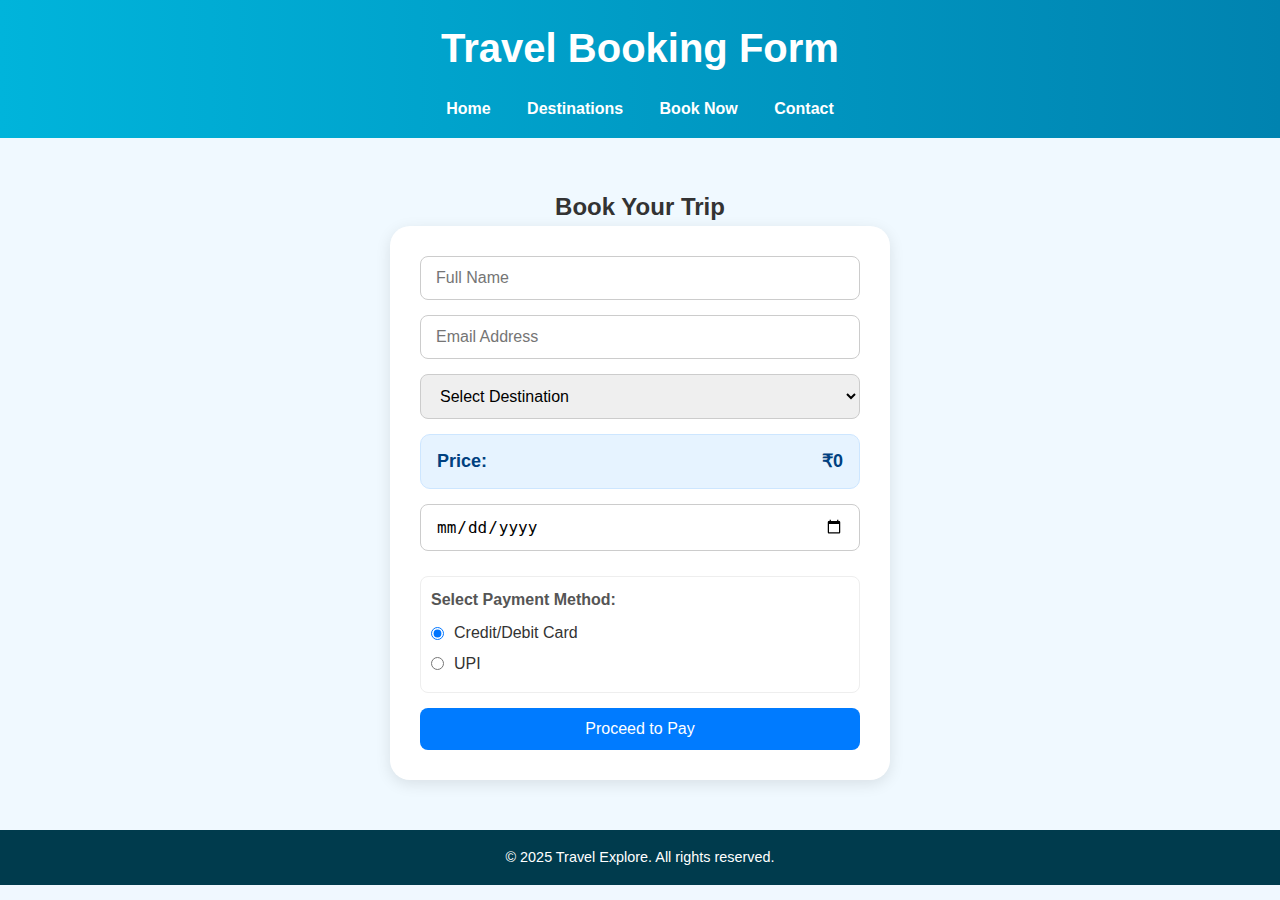
<file: booking.html>
<!DOCTYPE html>
<html lang="en">
<head>
  <meta charset="UTF-8" />
  <meta name="viewport" content="width=device-width, initial-scale=1.0"/>
  <title>Book Your Trip</title>
  <link rel="stylesheet" href="style.css" />
</head>
<body>
  <header>
    <h1>Travel Booking Form</h1>
    <nav>
      <a href="index.html">Home</a>
      <a href="destination.html">Destinations</a>
      <a href="booking.html" class="active">Book Now</a>
      <a href="contact.html">Contact</a>
    </nav>
  </header>

  <main>
    <section id="book">
      <h2>Book Your Trip</h2>
      <div class="booking-card">
       <form id="booking-form" action="https://api.web3forms.com/submit" method="POST">
              <input type="hidden" name="access_key" value="81bebc67-a1a9-42ea-9829-8328a3833160">

              <input type="text" name="name" placeholder="Full Name" required />
              <input type="email" name="email" placeholder="Email Address" required />

              <select id="destination" name="destination" required>
                <option value="">Select Destination</option>
                <option>Paris</option>
                <option>Tokyo</option>
                <option>Bali</option>
                <option>Goa</option>
                <option>Tajmahal</option>
                <option>Ooty</option>
                <option>Maldives</option>
                <option>Dubai</option>
                <option>New York City</option>
              </select>

              <div class="price-section">
                <label>Price:</label>
                <span id="price">₹0</span>
              </div>

              <input type="date" name="date" required />
              
              <div class="payment-method">
                <label>Select Payment Method:</label>
                <div>
                  <input type="radio" id="pay-card" name="payment_method" value="card" checked>
                  <label for="pay-card">Credit/Debit Card</label>
                </div>
                <div>
                  <input type="radio" id="pay-upi" name="payment_method" value="upi">
                  <label for="pay-upi">UPI</label>
                </div>
              </div>

              <button type="button" id="pay-btn">Proceed to Pay</button>
            </form>
        <p id="confirmation" class="success-message" style="display: none;">
          ✅ Booking submitted! We’ll contact you soon.
        </p>
      </div>
    </section>
  </main>

  <footer>
    <p>&copy; 2025 Travel Explore. All rights reserved.</p>
  </footer>

  <script src="https://checkout.razorpay.com/v1/checkout.js"></script>
  
  <script>
    const prices = {
      "Paris": 300000, "Tokyo": 220000, "Bali": 250000, "Goa": 22000,
      "Tajmahal": 15000, "Ooty": 18000, "Maldives": 100000,
      "Dubai": 55000, "New York City": 300000
    };

    const bookingForm = document.getElementById("booking-form");
    const destinationSelect = document.getElementById("destination");
    const priceDisplay = document.getElementById("price");
    const confirmationMsg = document.getElementById("confirmation");
    const payBtn = document.getElementById("pay-btn");

    destinationSelect.addEventListener("change", () => {
      const selected = destinationSelect.value;
      priceDisplay.textContent = selected ? `₹${prices[selected].toLocaleString()}` : "₹0";
    });

    payBtn.addEventListener("click", (e) => {
        e.preventDefault();
        const selectedDestination = destinationSelect.value;
        const amount = prices[selectedDestination];

        if (!selectedDestination || !amount) {
            alert("Please select a destination.");
            return;
        }

        const formData = new FormData(bookingForm);
        const name = formData.get("name");
        const email = formData.get("email");

        if (!name || !email) {
            alert("Please fill in your name and email.");
            return;
        }
        
        const selectedPaymentMethod = document.querySelector('input[name="payment_method"]:checked').value;
        
        const options = {
            key: "rzp_test_YOUR_KEY_ID", // IMPORTANT: Replace with your Razorpay Test Key ID
            amount: amount * 100,
            currency: "INR",
            name: "World Wave Travel",
            description: `Booking for ${selectedDestination}`,
            handler: function (response) {
                formData.append("razorpay_payment_id", response.razorpay_payment_id);
                fetch(bookingForm.action, { method: "POST", body: formData })
                .then(res => res.json())
                .then(data => {
                    if(data.success) {
                        bookingForm.style.display = "none";
                        confirmationMsg.style.display = "block";
                    } else {
                        alert("Payment successful, but booking submission failed. Please contact us.");
                    }
                })
                .catch(error => alert("A technical error occurred. Please contact us."));
            },
            prefill: { name: name, email: email },
            theme: { color: "#0083b0" },
            method: {
                card: selectedPaymentMethod === 'card',
                upi: selectedPaymentMethod === 'upi',
            }
        };

        const rzp = new Razorpay(options);
        rzp.on('payment.failed', function (response){
            alert(`Payment failed: ${response.error.description}`);
        });
        rzp.open();
    });
  </script>
</body>
</html>
</file>
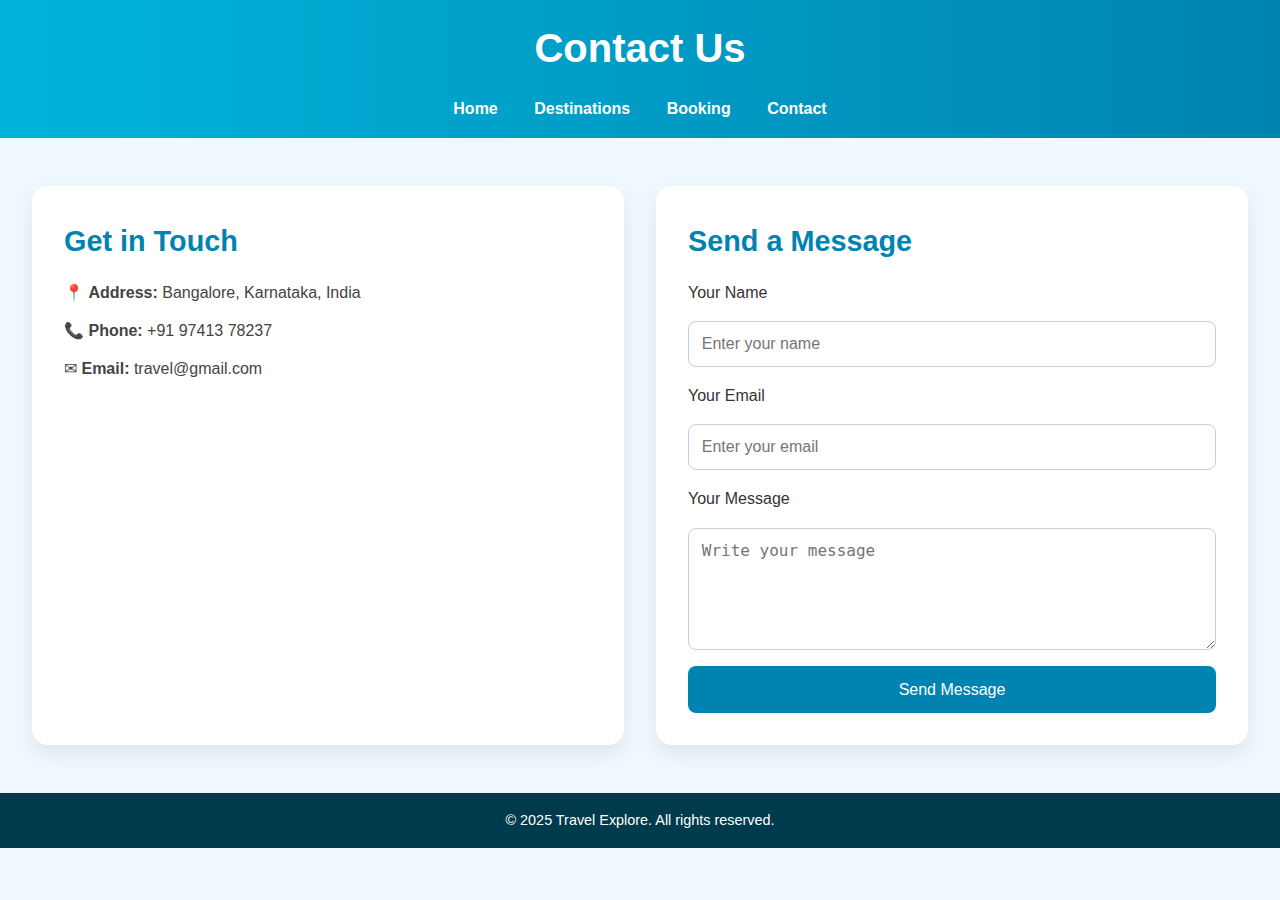
<file: contact.html>
<!DOCTYPE html>
<html lang="en">
<head>
  <meta charset="UTF-8" />
  <meta name="viewport" content="width=device-width, initial-scale=1.0"/>
  <title>Contact Us</title>
  <link rel="stylesheet" href="style.css" />
</head>
<body>
  <header>
    <h1>Contact Us</h1>
    <nav>
      <a href="index.html">Home</a>
      <a href="destination.html">Destinations</a>
      <a href="booking.html">Booking</a>
      <a href="contact.html" class="active">Contact</a>
    </nav>
  </header>

  <main>
    <section class="contact-container">
      <div class="contact-info">
        <h2>Get in Touch</h2>
        <p>📍 <strong>Address:</strong> Bangalore, Karnataka, India</p>
        <p>📞 <strong>Phone:</strong> +91 97413 78237</p>
        <p>✉ <strong>Email:</strong> travel@gmail.com</p>
      </div>

      <div class="contact-form">
        <h2>Send a Message</h2>
        <form action="https://api.web3forms.com/submit" method="POST">
          <input type="hidden" name="access_key" value="81bebc67-a1a9-42ea-9829-8328a3833160">

          <label for="name">Your Name</label>
          <input type="text" id="name" name="name" placeholder="Enter your name" required />

          <label for="email">Your Email</label>
          <input type="email" id="email" name="email" placeholder="Enter your email" required />

          <label for="message">Your Message</label>
          <textarea id="message" name="message" placeholder="Write your message" rows="5" required></textarea>

          <button type="submit">Send Message</button>
          <p id="success-msg" style="display: none;">✅ Message sent successfully!</p>
        </form>
      </div>
    </section>
  </main>

  <footer>
    <p>&copy; 2025 Travel Explore. All rights reserved.</p>
  </footer>
</body>
</html>
</file>
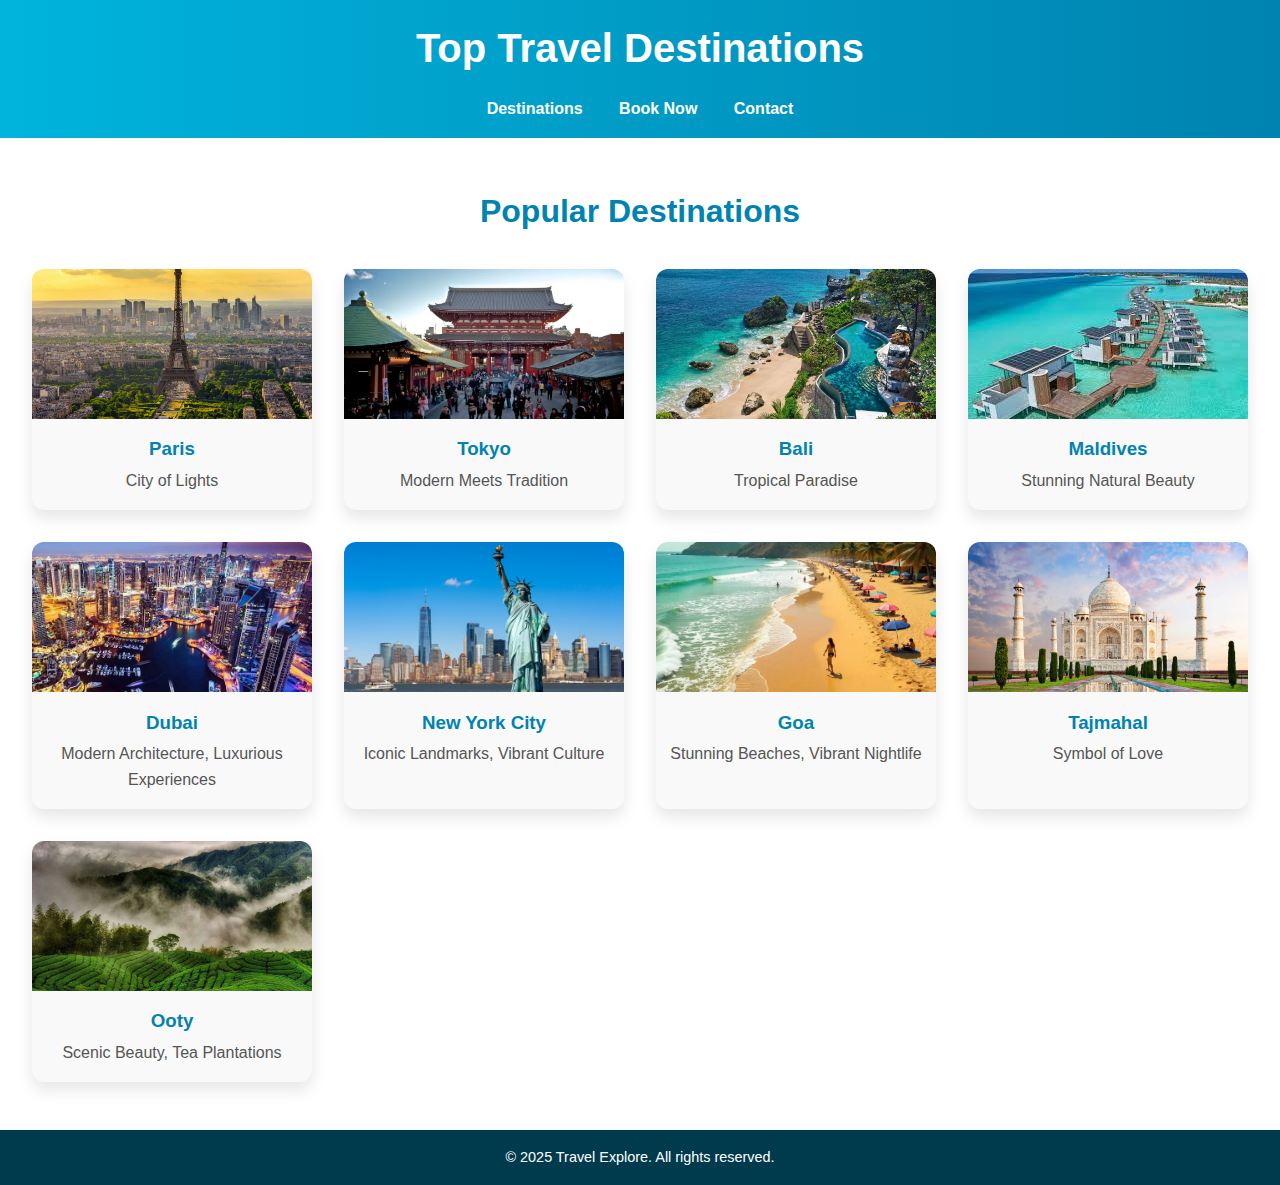
<file: destination.html>
<!DOCTYPE html>
<html lang="en">
<head>
  <meta charset="UTF-8" />
  <meta name="viewport" content="width=device-width, initial-scale=1.0"/>
  <title>Top Destinations</title>
  <link rel="stylesheet" href="style.css" />
</head>
<body>
  <header>
    <h1>Top Travel Destinations</h1>
    <nav>
     <a href="destination.html">Destinations</a>
      <a href="booking.html">Book Now</a>
      <a href="contact.html">Contact</a>
    </nav>
  </header>

  <main>
     <section id="destinations">
      <h2>Popular Destinations</h2>
      <div class="cards">
        <div class="card"><img src="img/paris.png" alt="Paris"><h3>Paris</h3><p>City of Lights</p></div>
        <div class="card"><img src="img/tokyo.png" alt="Tokyo"><h3>Tokyo</h3><p>Modern Meets Tradition</p></div>
        <div class="card"><img src="img/bali.png" alt="Bali"><h3>Bali</h3><p>Tropical Paradise</p></div>
        <div class="card"><img src="img/maldives.png" alt="Maldives"><h3>Maldives</h3><p>Stunning Natural Beauty</p></div>
        <div class="card"><img src="img/dubai.png" alt="Dubai"><h3>Dubai</h3><p>Modern Architecture, Luxurious Experiences</p></div>
        <div class="card"><img src="img/new_york _city.png" alt="New York City"><h3>New York City</h3><p>Iconic Landmarks, Vibrant Culture</p></div>
        <div class="card"><img src="img/goa.png" alt="Goa"><h3>Goa</h3><p>Stunning Beaches, Vibrant Nightlife</p></div>
        <div class="card"><img src="img/tajmahal.png" alt="Tajmahal"><h3>Tajmahal</h3><p>Symbol of Love</p></div>
        <div class="card"><img src="img/ooty.png" alt="Ooty"><h3>Ooty</h3><p>Scenic Beauty, Tea Plantations</p></div>
      </div>
    </section>

  </main>

  <footer>
    <p>&copy; 2025 Travel Explore. All rights reserved.</p>
  </footer>

  <script>
    function bookNow(destination) {
      alert(Booking for ${destination} will be available soon!);
    }
  </script>
</body>
</html>
</file>
<file: style.css>
/* Reset some default styles */
* {
  margin: 0;
  padding: 0;
  box-sizing: border-box;
}

body {
  font-family: 'Segoe UI', Tahoma, Geneva, Verdana, sans-serif;
  line-height: 1.6;
  background: #f0f8ff;
  color: #333;
}

/* Header */
header {
  background: linear-gradient(to right, #00b4db, #0083b0);
  color: #fff;
  padding: 1rem 2rem;
  display: flex;
  flex-direction: column;
  align-items: center;
  text-align: center;
}

header h1 {
  font-size: 2.5rem;
  margin-bottom: 0.5rem;
}

nav {
  margin-top: 0.5rem;
}

nav a {
  color: #fff;
  text-decoration: none;
  margin: 0 1rem;
  font-weight: bold;
}

nav a:hover {
  text-decoration: underline;
}

/* Hero Section */
#hero {
  background: url('img/travel-banner.jpg') no-repeat center center/cover;
  color: white;
  text-align: center;
  padding: 5rem 2rem;
  background-size: cover;
}

#hero h2 {
  font-size: 2.5rem;
  margin-bottom: 1rem;
  text-shadow: 2px 2px 8px rgba(0, 0, 0, 0.6);
}

#hero p {
  font-size: 1.2rem;
}

/* Destinations */
#destinations {
  padding: 3rem 2rem;
  background: #fff;
  text-align: center;
}

#destinations h2 {
  margin-bottom: 2rem;
  font-size: 2rem;
  color: #0083b0;
}

.cards {
  display: grid;
  grid-template-columns: repeat(auto-fit, minmax(220px, 1fr));
  gap: 2rem;
}

.card {
  background: #f9f9f9;
  border-radius: 12px;
  box-shadow: 0 8px 16px rgba(0, 0, 0, 0.1);
  overflow: hidden;
  transition: transform 0.3s ease;
}

.card:hover {
  transform: translateY(-5px);
}

.card img {
  width: 100%;
  height: 150px;
  object-fit: cover;
}

.card h3 {
  margin: 0.5rem 0 0.25rem;
  color: #0083b0;
}

.card p {
  margin-bottom: 1rem;
  color: #555;
}

/* Booking Section */
#book {
  padding: 50px 20px;
  background: #f0f9ff;
  text-align: center;
}

.booking-card {
  max-width: 500px;
  margin: 0 auto;
  padding: 30px;
  background: white;
  border-radius: 20px;
  box-shadow: 0 4px 15px rgba(0, 0, 0, 0.1);
}

.booking-card form {
  display: flex;
  flex-direction: column;
  gap: 15px;
}

.booking-card input,
.booking-card select,
.booking-card button {
  padding: 12px 15px;
  font-size: 16px;
  border-radius: 8px;
  border: 1px solid #ccc;
}

.booking-card button {
  background: #007bff;
  color: white;
  border: none;
  cursor: pointer;
  transition: background 0.3s ease;
}

.booking-card button:hover {
  background: #0056b3;
}

.price-section {
  display: flex;
  justify-content: space-between;
  align-items: center;
  background: #e6f3ff;
  padding: 12px 16px;
  border: 1px solid #cde6ff;
  border-radius: 10px;
  font-weight: bold;
  color: #004080;
  font-size: 18px;
}

#price::before {
  color: #1e90ff;
  font-weight: bold;
  margin-right: 2px;
}

/* NEW: Payment Method Styling */
.payment-method {
  text-align: left;
  margin-top: 10px;
  padding: 10px;
  border: 1px solid #eee;
  border-radius: 8px;
}
.payment-method > label { /* Target only the main label */
  font-weight: bold;
  margin-bottom: 8px;
  display: block;
  color: #555;
}
.payment-method div {
  display: flex;
  align-items: center;
  margin-bottom: 5px;
}
.payment-method input[type="radio"] {
  margin-right: 10px;
}
.payment-method div label {
  font-weight: normal; /* Override bold for option labels */
}

/* Confirmation Message */
#confirmation {
  text-align: center;
  margin-top: 15px;
  color: green;
  font-weight: 500;
}

/* Contact */
.contact-container {
  display: flex;
  flex-wrap: wrap;
  justify-content: space-between;
  gap: 2rem;
  padding: 3rem 2rem;
  background-color: #f0f8ff;
}

.contact-info, .contact-form {
  flex: 1 1 45%;
  background-color: #fff;
  padding: 2rem;
  border-radius: 16px;
  box-shadow: 0 8px 20px rgba(0, 0, 0, 0.08);
}

.contact-info h2,
.contact-form h2 {
  font-size: 1.8rem;
  margin-bottom: 1rem;
  color: #0083b0;
}

.contact-info p {
  font-size: 1rem;
  margin-bottom: 0.8rem;
  color: #444;
}

.contact-form form {
  display: flex;
  flex-direction: column;
  gap: 1rem;
}

.contact-form input,
.contact-form textarea {
  padding: 0.8rem;
  border: 1px solid #ccc;
  border-radius: 8px;
  font-size: 1rem;
}

.contact-form button {
  background-color: #0083b0;
  color: #fff;
  border: none;
  padding: 0.9rem;
  font-size: 1rem;
  border-radius: 8px;
  cursor: pointer;
  transition: background 0.3s;
}

.contact-form button:hover {
  background-color: #005f73;
}

#success-msg {
  color: green;
  font-weight: bold;
  margin-top: 1rem;
}

/* Footer */
footer {
  background-color: #003b4d;
  color: white;
  text-align: center;
  padding: 1rem;
  font-size: 0.9rem;
}
</file>
